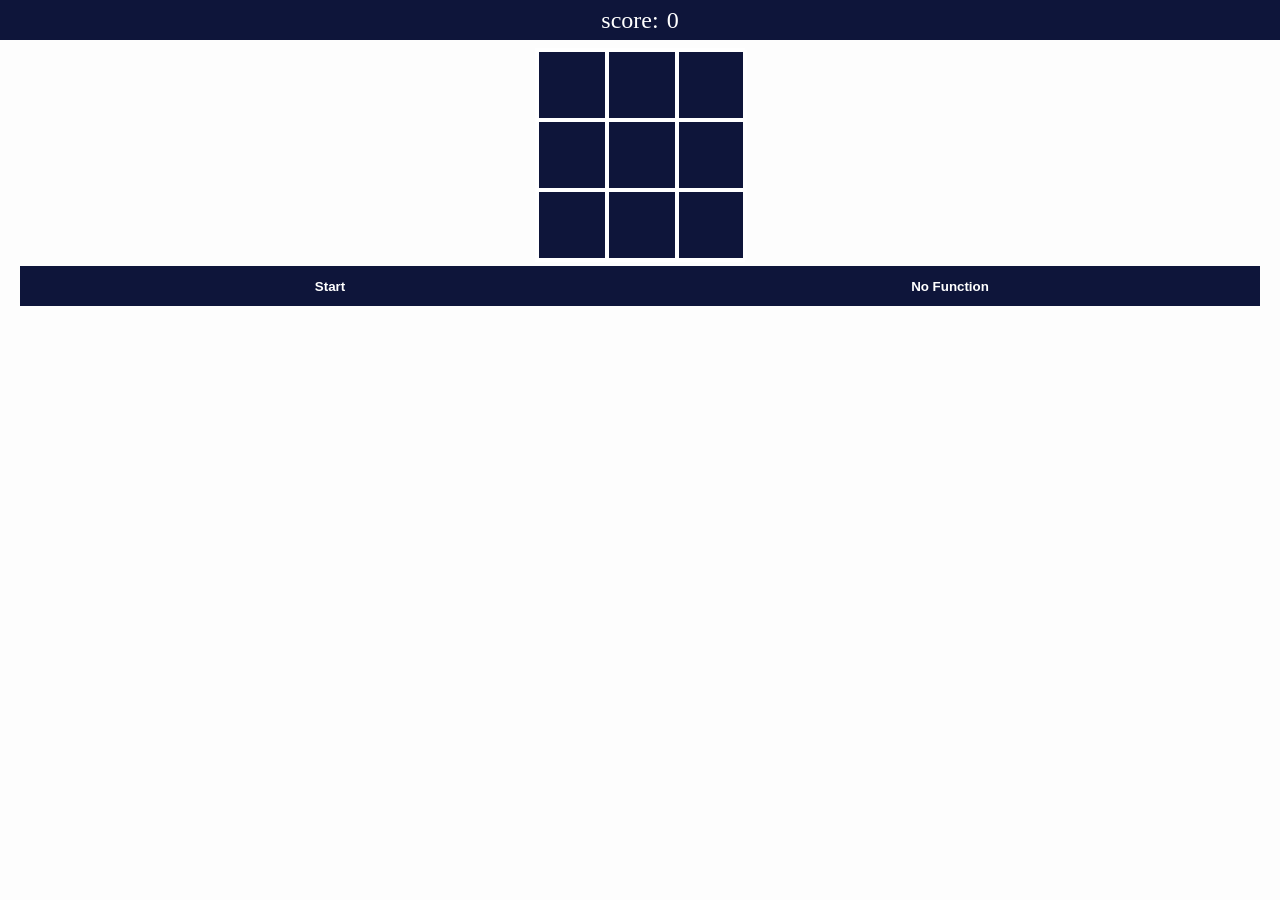
<file: games/IQ Games/simonSays-v2-33.html>
<!DOCTYPE html>
<html lang="en">

<head>
    <meta charset="UTF-8">
    <meta name="viewport" content="width=device-width, initial-scale=1.0">
    <title>Simon Says V2</title>
    <style>
        * {
            box-sizing: border-box;
        }

        body {
            margin: 0;
            padding: 0;
            height: 100vh;
            overflow: hidden;
            background-color: #fdfdfd;
        }
        .score-box {
            width: 100%;
            height: 40px;
            margin-bottom: 8px;
            background-color: #0e153a;
            display: flex;
            justify-content: center;
            align-items: center;
        }
        .score-box span {
            color: #FFF;
            font-size: 24px;
        }
        .score-box .scoreText {
            margin-right: 8px;
        }
        .table-container {
            margin-top: 4px;
            background-color: #fdfdfd;
            padding: 0px 20px;
            display: flex;
            flex-direction: column;
            justify-content: center;
            align-items: center;
            background-color: #fdfdfd;
        }

        .table-container .table {
            background-color: #0e153a;
            width: calc(3 * 70px);
            display: grid;
            grid-template-columns: repeat(3, 70px);
            grid-auto-rows: 70px 70px 70px;
        }

        .table-container .table,
        .table-container .table div {
            border: #fff solid 2px;
            border-collapse: collapse;
        }

        .table-container .table div {
            cursor: pointer;
            transition: all 300ms;
        }

        .table-container .table div p {
            display: none;
        }
        /* start button */
        .game-function-buttons {
            display: flex;
            width: 100%;
            margin-top: 4px;
        }
        .game-function-buttons button {
            display: inline-block;
            flex: 1;
            background-color: #0e153a;
            color: #fff;
            height: 40px;
            font-weight: bold;
            border: none;
            cursor: pointer;
        }
        
        @media (max-width: 900px) {
            .table-container {
                height: 85vh;
            }
            .game-function-buttons {
                width: 100%;
            }
        }
        @media (orientation: portrait) and (max-width: 600px) {
            .table-container .table {
                width: 100%;
                grid-template-columns: repeat(3, 1fr);
                grid-auto-rows: 33vw 33vw 33vw;
            }
        }
    </style>
</head>

<body>
    <div class="score-box"><span class="scoreText">score: </span><span class="scoreNumber">0</span> </div>
    <div class="table-container">
        
        <div class="table" id="table">
            <div>
                <p></p>
            </div>
            <div>
                <p></p>
            </div>
            <div>
                <p></p>
            </div>
            <div>
                <p></p>
            </div>
            <div>
                <p></p>
            </div>
            <div>
                <p></p>
            </div>
            <div>
                <p></p>
            </div>
            <div>
                <p></p>
            </div>
            <div>
                <p></p>
            </div>
        </div>
        <div class="game-function-buttons">
            <button type="button" id="game-starter" onclick="startGame()">Start</button>
            <button type="button" id="game-checker" onclick="checkGame()">No Function</button>
        </div>
    </div>
    
    
    <div class="index-number"></div>
    <script>
        localStorage.setItem('userStr', "");
        localStorage.setItem('inputCounter', 0);
        localStorage.setItem('gameMode', "off");
        document.querySelector("#game-checker").disabled = true;

        // main Functions that we use later      
        function random(range, repeat) {
            let str = "";
            let randomNumber = "";
            for (let i = 0; i < repeat; i++) {
                randomNumber = Math.floor(Math.random() * range);
                str = str + randomNumber;
            }
            localStorage.setItem('str', str + "0");
        }

        // this code is using loop and it's the best option so far; forEach;function;function; method;
            document.querySelectorAll(".table div").forEach(function (item) {
                item.addEventListener("click", function (event) {
                    let index = event.target;
                    let indexNumber = Array.from(index.parentNode.children).indexOf(index);
                    let userStr = localStorage.getItem('userStr');
                    let inputLimit = 2;
                    let inputCounter = Number(localStorage.getItem('inputCounter'));
                    let gameMode = localStorage.getItem('gameMode');
                    if (gameMode === "on") {
                        localStorage.setItem('userStr', userStr + indexNumber);
                        document.querySelector(".index-number").innerHTML = localStorage.getItem('userStr');;
                        document.querySelectorAll(".table div")[indexNumber].style.backgroundColor = "#a1eafb";
                        setTimeout(function () {
                            document.querySelectorAll(".table div")[indexNumber].style.backgroundColor = "#0e153a";
                        }, 400)

                        if (inputCounter === inputLimit) {
                            checkGame();
                        }
                        else {
                            localStorage.setItem('inputCounter', inputCounter + 1);
                        }
                    }

                })
            })


        // this is a function to start the game
        function startGame() {
            localStorage.setItem('inputCounter', 0)
            localStorage.setItem('userStr', "");
            localStorage.setItem('gameMode', "on");
            document.querySelector("#game-starter").disabled = true;
            random(9, 3);
            let i = 0;
            let c = 1;
            let repeat = 3 - 1;
            let index = 0;
            let element = document.querySelectorAll(".table div");
            let str = localStorage.getItem('str');
            let timer = setInterval(() => {
                element[index].style.backgroundColor = "#0e153a";
                index = str.slice(i, c); 
                setTimeout(() => {
                  element[index].style.backgroundColor = "#a1eafb";  
                }, 500); 
                
                if (i > repeat) {
                    setTimeout(() => {
                        element[index].style.backgroundColor = "#0e153a";
                    }, 500);
                    clearInterval(timer);
                    document.querySelector("#game-starter").disabled = false;
                }
                i++;
                c++;
            }, 850);
            
        }


        // this function is going to check if user input and pc input are the same
        function checkGame() {
            let pcInput = localStorage.getItem('str').slice(0,3);
            
            let userInput = localStorage.getItem('userStr')
            let scoreNumber = document.querySelector(".scoreNumber");
            let currentScore = Number(scoreNumber.textContent);
            if (pcInput === userInput) {
                currentScore++;
                scoreNumber.textContent = currentScore;
            }
            else {
                if (currentScore > 0) {
                    currentScore--;
                    scoreNumber.textContent = currentScore;
                }
            }
            localStorage.setItem('inputCounter', 0);
            localStorage.setItem('gameMode', "off");
            startGame();
        }
          
        
        
    </script>
</body>

</html>
</file>
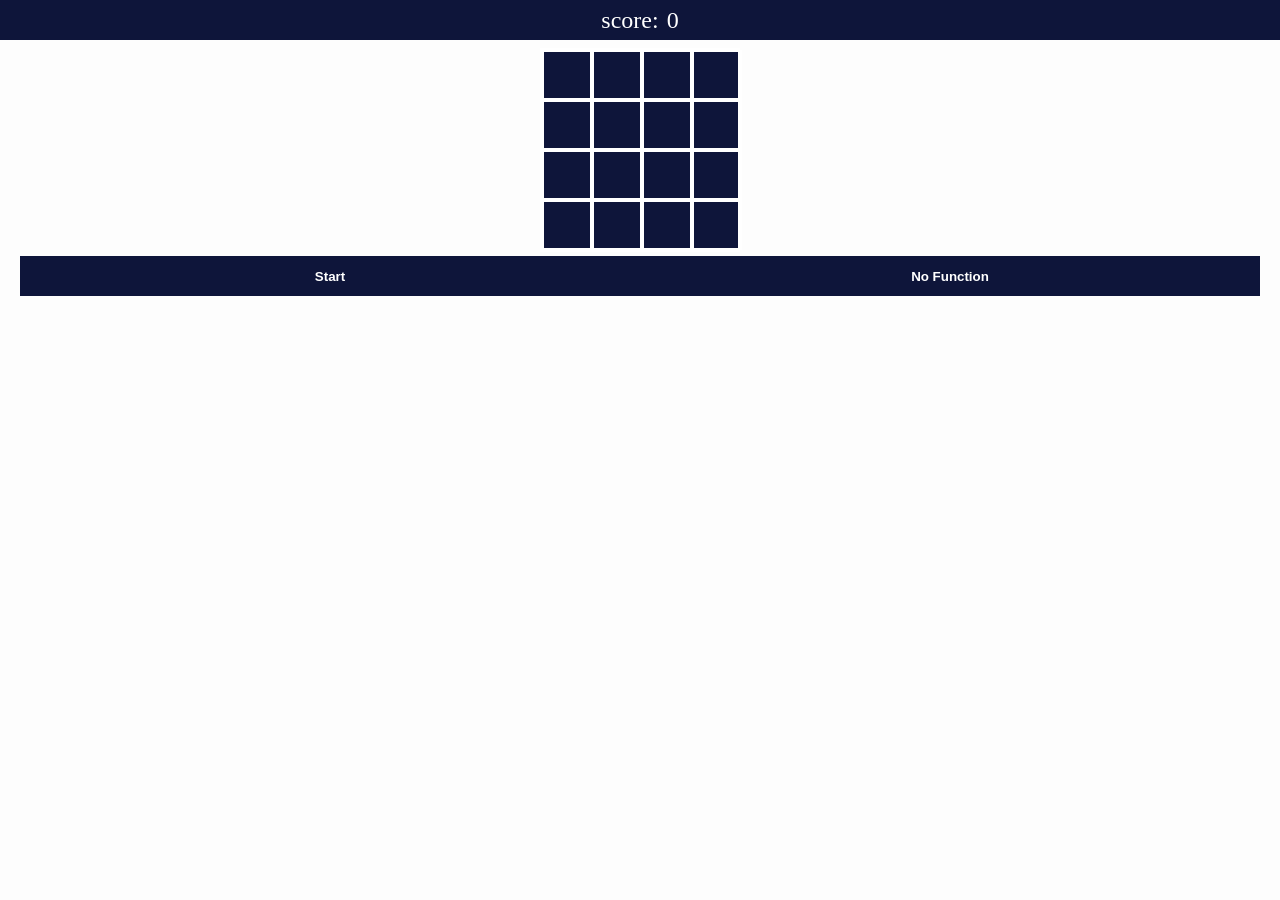
<file: games/IQ Games/simonSays-v2-44.html>
<!DOCTYPE html>
<html lang="en">

<head>
    <meta charset="UTF-8">
    <meta name="viewport" content="width=device-width, initial-scale=1.0">
    <title>Simon Says V2</title>
    <style>
        * {
            box-sizing: border-box;
        }

        body {
            margin: 0;
            padding: 0;
            height: 100vh;
            overflow: hidden;
            background-color: #fdfdfd;
        }
        .score-box {
            width: 100%;
            height: 40px;
            margin-bottom: 8px;
            background-color: #0e153a;
            display: flex;
            justify-content: center;
            align-items: center;
        }
        .score-box span {
            color: #FFF;
            font-size: 24px;
        }
        .score-box .scoreText {
            margin-right: 8px;
        }
        .table-container {
            margin-top: 4px;
            background-color: #fdfdfd;
            padding: 0px 20px;
            display: flex;
            flex-direction: column;
            justify-content: center;
            align-items: center;
            background-color: #fdfdfd;
        }

        .table-container .table {
            background-color: #0e153a;
            width: calc(4 * 50px);
            display: grid;
            grid-template-columns: repeat(4, 50px);
            grid-auto-rows: 50px 50px 50px;
        }

        .table-container .table,
        .table-container .table div {
            border: #fff solid 2px;
            border-collapse: collapse;
        }

        .table-container .table div {
            cursor: pointer;
            transition: all 300ms;
        }

        .table-container .table div p {
            display: none;
        }
        /* start button */
        .game-function-buttons {
            display: flex;
            width: 100%;
            margin-top: 4px;
        }
        .game-function-buttons button {
            display: inline-block;
            flex: 1;
            background-color: #0e153a;
            color: #fff;
            height: 40px;
            font-weight: bold;
            border: none;
            cursor: pointer;
        }
        
        @media (max-width: 900px) {
            .table-container {
                height: 85vh;
            }
            .game-function-buttons {
                width: 100%;
            }
        }
        @media (orientation: portrait) and (max-width: 600px) {
            .table-container .table {
                width: 100%;
                grid-template-columns: repeat(4, 1fr);
                grid-auto-rows: 25vw;
            }
        }
    </style>
</head>

<body>
    <div class="score-box"><span class="scoreText">score: </span><span class="scoreNumber">0</span> </div>
    <div class="table-container">
        
        <div class="table" id="table">
            <div>
                <p></p>
            </div>
            <div>
                <p></p>
            </div>
            <div>
                <p></p>
            </div>
            <div>
                <p></p>
            </div>
            <div>
                <p></p>
            </div>
            <div>
                <p></p>
            </div>
            <div>
                <p></p>
            </div>
            <div>
                <p></p>
            </div>
            <div>
                <p></p>
            </div>
            <div>
                <p></p>
            </div>
            <div>
                <p></p>
            </div>
            <div>
                <p></p>
            </div>
            <div>
                <p></p>
            </div>
            <div>
                <p></p>
            </div>
            <div>
                <p></p>
            </div>
            <div>
                <p></p>
            </div>
        </div>
        <div class="game-function-buttons">
            <button type="button" id="game-starter" onclick="startGame()">Start</button>
            <button type="button" id="game-checker" onclick="checkGame()">No Function</button>
        </div>
    </div>
    
    
    <div class="index-number" style="display: none;"></div>
    <script>
        localStorage.setItem('userStr', "");
        localStorage.setItem('inputCounter', 0);
        localStorage.setItem('gameMode', "off");
        document.querySelector("#game-checker").disabled = true;

        // main Functions that we use later      
        function random(range, repeat) {
            let str = "";
            let randomNumber = "";
            for (let i = 0; i < repeat; i++) {
                randomNumber = Math.floor(Math.random() * range);
                if (randomNumber < 10) {
                    str = str + "0" + randomNumber;
                }
                else {
                    str = str + randomNumber;
                }
                
            }
            localStorage.setItem('str', str + "00");
            
        }

        // this code is using loop and it's the best option so far; forEach;function;function; method;
            document.querySelectorAll(".table div").forEach(function (item) {
                item.addEventListener("click", function (event) {
                    let index = event.target;
                    let indexNumber = Number(Array.from(index.parentNode.children).indexOf(index));
                    if (indexNumber < 10) {
                        indexNumber = "0" + indexNumber;
                        console.log(indexNumber);
                    }
                    let userStr = localStorage.getItem('userStr');
                    // limit Number is Actual Limits minus 1 because counting starts at 0 
                    let inputLimit = 4;
                    let inputCounter = Number(localStorage.getItem('inputCounter'));
                    let gameMode = localStorage.getItem('gameMode');
                    if (gameMode === "on") {
                        localStorage.setItem('userStr', userStr + indexNumber);
                        document.querySelector(".index-number").innerHTML = localStorage.getItem('userStr');
                        document.querySelectorAll(".table div")[Number(indexNumber)].style.backgroundColor = "#a1eafb";
                        setTimeout(function () {
                            document.querySelectorAll(".table div")[Number(indexNumber)].style.backgroundColor = "#0e153a";
                        }, 250)

                        if (inputCounter === inputLimit) {
                            checkGame();
                        }
                        else {
                            localStorage.setItem('inputCounter', inputCounter + 1);
                        }
                    }

                })
            })


        // this is a function to start the game
        function startGame() {
            localStorage.setItem('inputCounter', 0)
            localStorage.setItem('userStr', "");
            localStorage.setItem('gameMode', "on");
            document.querySelector("#game-starter").disabled = true;
            random(16, 5);
            let i = 0;
            let c = 2;
            let counter = 0;
            let repeat = 5 - 1;
            let index = 0;
            let element = document.querySelectorAll(".table div");
            let str = localStorage.getItem('str');
            let timer = setInterval(() => {
                element[index].style.backgroundColor = "#0e153a";
                index = Number(str.slice(i, c)); 
                
                setTimeout(() => {
                  element[index].style.backgroundColor = "#a1eafb";  
                }, 500); 
                
                if (counter > repeat) {
                    setTimeout(() => {
                        element[index].style.backgroundColor = "#0e153a";
                    }, 500);
                    clearInterval(timer);
                    document.querySelector("#game-starter").disabled = false;
                }
                i = i + 2;
                c = c + 2;
                counter++;
            }, 850);
            
        }


        // this function is going to check if user input and pc input are the same
        function checkGame() {
            let pcInput = localStorage.getItem('str').slice(0,10);
            
            let userInput = localStorage.getItem('userStr');
            let scoreNumber = document.querySelector(".scoreNumber");
            let currentScore = Number(scoreNumber.textContent);
            if (pcInput === userInput) {
                currentScore++;
                scoreNumber.textContent = currentScore;
                console.log(pcInput);
            }
            else {
                if (currentScore > 0) {
                    currentScore--;
                    scoreNumber.textContent = currentScore;
                    
                }
            }
            localStorage.setItem('inputCounter', 0);
            localStorage.setItem('gameMode', "off");
            startGame();
        }
          
        
        
    </script>
</body>

</html>
</file>
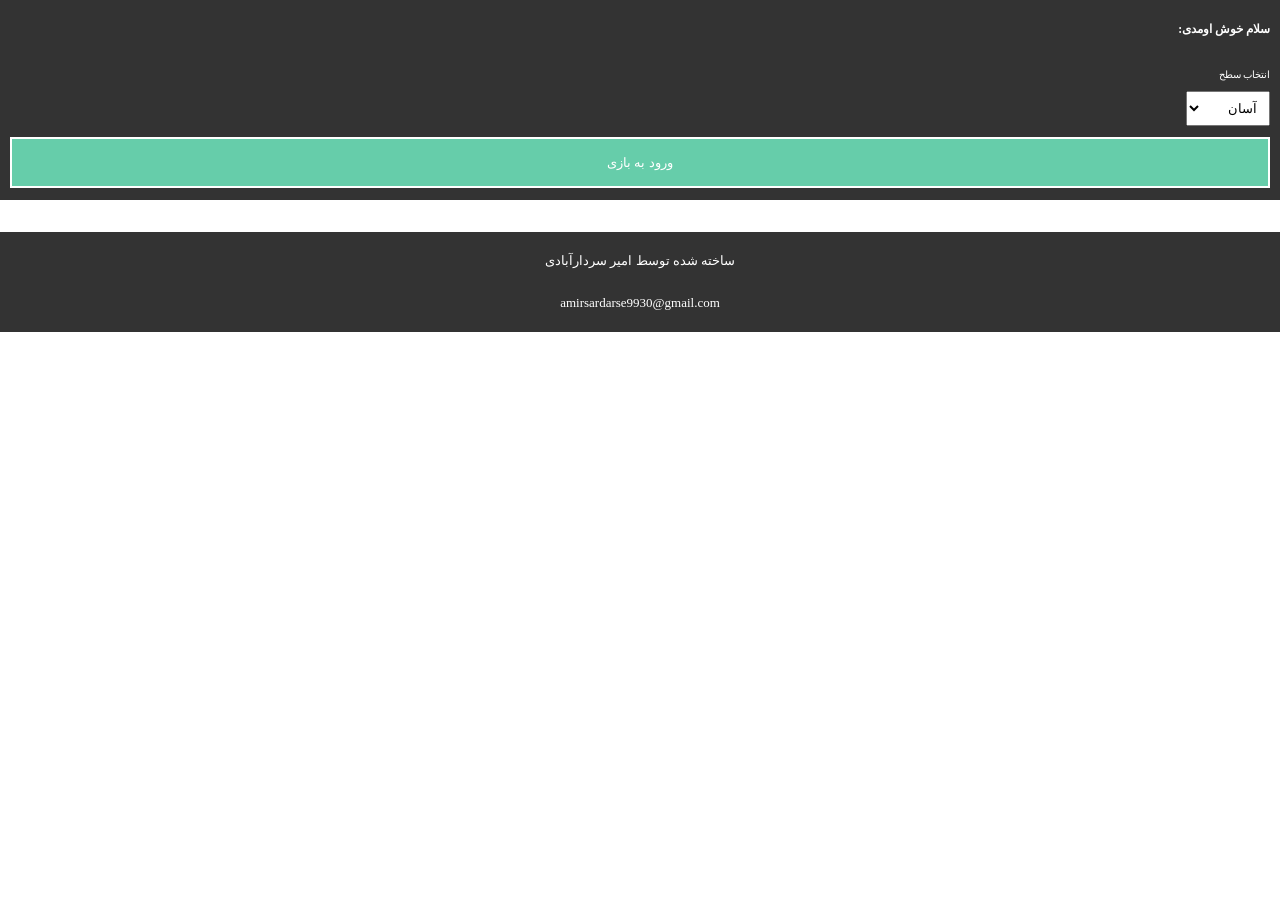
<file: games/IQ Games/simonsays.html>
<!DOCTYPE html>
<html lang="fa">
<head>
    <meta charset="UTF-8">
    <title>Simon Says</title>
    <meta name="viewport" content="width=device-width, initial-scale=1.0">
    <style>
        * {
            box-sizing: border-box;
        }
        body {
            margin: 0;
            padding: 0;
        }

        main {
            width: 100%;
            min-height: 10vh;
            padding: 0;
        }
        section {
            width: 100%;
            margin-bottom: 2rem;
            background-color: indianred;
        }
        #section-1 {
            background-color: #333333;
            color: white;
            font-size: x-small;
            padding: 10px;
        }
        #section-3 {
            background-color: aquamarine;
            color: #333333;
            direction: rtl;
            padding: 10px;
            font-size: x-small;
            text-align: center;
        }
        #article1 {
            display: grid;
            grid-template-columns: repeat(6, auto);
            grid-auto-rows: auto;
            background-color: #2d3e50;
            margin-bottom: 2px;
        }
        button {
            background: #333333;
            padding: 16.66%;
            color: #333333;
            border: white 2px solid;
        }
        .press {
            width: 100%;
            padding: 1rem 0 1rem 0;
            margin-bottom: 2px;
            background-color: mediumaquamarine;
            color: white;
        }
        #level {
            color: white;
            background-color: #2d3e50;
            margin-top: 0;
            margin-left: 0;
            width: fit-content;
        }
        footer {
            background-color: #333333;
            color: white;
            display: flex;
            flex-direction: column;
            font-size: small;
            justify-content: center;
            align-items: center;
            padding: 0.5rem;
        }
        select {
            padding: 0.5rem;
        }
    </style>
</head>
<body>
<main>
    <section id="section-1" style="display:inherit;direction: rtl">
        <h3>سلام خوش اومدی:</h3><br><br>
        <label for="choice">انتخاب سطح</label><br><br>
        <select id="choice">
            <option value="1">آسان</option>
            <option value="2">متوسط</option>
            <option value="3">سخت</option>
            <option value="4">حرفه ای</option>
        </select><br><br>
        <!--<label for="password">پسورد رو وارد کن</label>
        <input type="text" id="password"><br><br>-->
        <button type="button" class="press" onclick="passwordcheck()"> ورود به بازی</button>

    </section>
    <section id="main-page" style="display:none;background-color: white;">

        <article id="article1">
            <button type="button" onclick="function1(this.id)" id="1">3</button>
            <button type="button" onclick="function1(this.id)" id="2">3</button>
            <button type="button" onclick="function1(this.id)" id="3">3</button>
            <button type="button" onclick="function1(this.id)" id="4">3</button>
            <button type="button" onclick="function1(this.id)" id="5">3</button>
            <button type="button" onclick="function1(this.id)" id="6">3</button>
            <button type="button" onclick="function1(this.id)" id="7">3</button>
            <button type="button" onclick="function1(this.id)" id="8">3</button>
            <button type="button" onclick="function1(this.id)" id="9">3</button>
            <button type="button" onclick="function1(this.id)" id="10">3</button>
            <button type="button" onclick="function1(this.id)" id="11">3</button>
            <button type="button" onclick="function1(this.id)" id="12">3</button>
            <button type="button" onclick="function1(this.id)" id="13">3</button>
            <button type="button" onclick="function1(this.id)" id="14">3</button>
            <button type="button" onclick="function1(this.id)" id="15">3</button>
            <button type="button" onclick="function1(this.id)" id="16">3</button>
            <button type="button" onclick="function1(this.id)" id="17">3</button>
            <button type="button" onclick="function1(this.id)" id="18">3</button>
            <button type="button" onclick="function1(this.id)" id="19">3</button>
            <button type="button" onclick="function1(this.id)" id="20">3</button>
            <button type="button" onclick="function1(this.id)" id="21">3</button>
            <button type="button" onclick="function1(this.id)" id="22">3</button>
            <button type="button" onclick="function1(this.id)" id="23">3</button>
            <button type="button" onclick="function1(this.id)" id="24">3</button>
            <button type="button" onclick="function1(this.id)" id="25">3</button>
            <button type="button" onclick="function1(this.id)" id="26">3</button>
            <button type="button" onclick="function1(this.id)" id="27">3</button>
            <button type="button" onclick="function1(this.id)" id="28">3</button>
            <button type="button" onclick="function1(this.id)" id="29">3</button>
            <button type="button" onclick="function1(this.id)" id="30">3</button>
            <button type="button" onclick="function1(this.id)" id="31">3</button>
            <button type="button" onclick="function1(this.id)" id="32">3</button>
            <button type="button" onclick="function1(this.id)" id="33">3</button>
            <button type="button" onclick="function1(this.id)" id="34">3</button>
            <button type="button" onclick="function1(this.id)" id="35">3</button>
            <button type="button" onclick="function1(this.id)" id="36">3</button>
        </article>
        <button class="press" id="start" onclick="startgame(); setTimeout(clearthegame, 1500);">شروع بازی</button>
        <button class="press" id="reset" onclick="check()">ثبت پاسخ</button>
        <p style="display: none" id="solution"></p>
        <p style="display: none" id="memory"></p>
        <p id="difficulty" style="display: none">3</p>
        <p id="mistake" style="display: none"></p>
        <button class="press" style="background-color: #333333;"><output style="margin-right: 5px;color: white" id="level">1</output><output>  تعداد مربع که روشن میشود</output></button>
        <button class="press" style="background-color: #2e79bd"><output style="margin-right: 5px;color: white" id="score">0</output><output>  امتیاز </output></button></button>
        <button class="press" style="background-color: #607D8B" id="exit" onclick="exitfile()">خروج از این سطح</button>
    </section>

</main>
<footer>
    <p>ساخته شده توسط امیر سردارآبادی</p>
    <p>amirsardarse9930@gmail.com</p>
</footer>
<script>
    document.getElementById("choice").addEventListener("change", function () {
        var x = document.getElementById("choice").value;
        document.getElementById("score").innerHTML="0";
        if (x == 1)
        {
            document.getElementById("difficulty").innerHTML= "3";
            document.getElementById("level").innerHTML= "1";
        }
        if (x == 2)
        {
            document.getElementById("difficulty").innerHTML= "6";
            document.getElementById("level").innerHTML= "4";
        }
        if (x == 3)
        {
            document.getElementById("difficulty").innerHTML= "8";
            document.getElementById("level").innerHTML= "6";
        }
        if (x == 4)
        {
            document.getElementById("difficulty").innerHTML= "10";
            document.getElementById("level").innerHTML= "8";
        }

    })
    function passwordcheck() {
            document.getElementById("section-1").style.display= "none";
            document.getElementById("main-page").style.display= "unset";
    }
    function function1(x) {
        var bgc = document.getElementById(x).innerHTML;
        if (bgc == 3)
        {   document.getElementById(x).innerHTML="7";
            document.getElementById(x).style.background="yellow";
            document.getElementById(x).style.color="yellow";
        }
        else
        {   document.getElementById(x).innerHTML="3";
            document.getElementById(x).style.background="#333333";
            document.getElementById(x).style.color="#333333";
        }

    }

    function startgame() {
        var clear = 1;
        while (clear < 37)
        {
            document.getElementById(clear).style.background= "#333333";
            document.getElementById(clear).innerHTML= "3";
            document.getElementById(clear).style.color= "#333333";
            clear= clear + 1;
        }
        document.getElementById("memory").innerHTML="";
        var level = document.getElementById("level").innerHTML;
        var counter = 0;
        while (counter < level)
        {
            var number= Math.floor(Math.random() * 36) + 1;
            var valid = document.getElementById(number).innerHTML;
            if (valid == "3")
            {
                document.getElementById(number).style.background= "yellow";
                document.getElementById(number).style.color= "yellow";
                document.getElementById(number).innerHTML="7";
                var y = document.getElementById("memory").innerHTML;
                document.getElementById("memory").innerHTML= y + number;
                counter= counter + 1;
            }

        }

    }

    function clearthegame() {
        document.getElementById("memory").innerHTML="";
        var counter = 1;
        while (counter < 37)
        {
            var valid = document.getElementById(counter).innerHTML;
            if (valid == "7")
            {   var y = document.getElementById("memory").innerHTML;
                document.getElementById("memory").innerHTML= y + counter;
            }
            counter= counter + 1;

        }
        var clear = 1;
        while (clear < 37)
        {
            document.getElementById(clear).style.background= "#333333";
            document.getElementById(clear).innerHTML= "3";
            document.getElementById(clear).style.color= "#333333";
            clear= clear + 1;
        }
        document.getElementById("solution").innerHTML="";
    }

    function check() {
        document.getElementById("solution").innerHTML="";
        var counter = 1;
        while (counter < 37)
        {
            var valid = document.getElementById(counter).innerHTML;
            if (valid == "7")
            {   var y = document.getElementById("solution").innerHTML;
                document.getElementById("solution").innerHTML= y + counter;
            }
            counter= counter + 1;
        }

        var x1 = document.getElementById("memory").innerHTML;
        var x2 = document.getElementById("solution").innerHTML;
        if (x2 != "")
        {
            if (x1 == x2)
            {
                var valid = document.getElementById("level").innerHTML;
                var counter2=1;
                while (counter2 != valid)
                {
                    counter2 = counter2 + 1;
                }
                counter2= counter2 + 1;
                document.getElementById("level").innerHTML= counter2;
                var counter3= document.getElementById("difficulty").innerHTML;
                var u = 0;
                while (u < counter3)
                {
                    u= u + 1;
                }

                counter3 = u;
                if (counter2 > counter3)
                {   var x = Math.floor(Math.random() * 5) + counter3 + 1;
                    document.getElementById("level").innerHTML= x;
                }
                var clear = 1;
                while (clear < 37)
                {
                    document.getElementById(clear).style.background= "#333333";
                    document.getElementById(clear).innerHTML= "3";
                    document.getElementById(clear).style.color= "#333333";
                    clear= clear + 1;
                }
                document.getElementById("memory").innerHTML="";

                var score = document.getElementById("score").innerHTML;
                var sc= 0;
                while (sc != score)
                {
                    sc = sc + 1;
                }
                sc = sc + 1;
                document.getElementById("score").innerHTML= sc;
            }
            else {
                var clear = 1;
                while (clear < 37)
                {
                    document.getElementById(clear).style.background= "#333333";
                    document.getElementById(clear).innerHTML= "3";
                    document.getElementById(clear).style.color= "#333333";
                    clear= clear + 1;
                }
                alert("اشتباه بود");

                var score = document.getElementById("score").innerHTML;
                var counter=0
                while (counter < score)
                {
                    counter= counter + 1;
                }
                score = score - 1;
                document.getElementById("score").innerHTML= score;

                document.getElementById("mistake").innerHTML= document.getElementById("mistake").innerHTML + 1;
                var mistake = document.getElementById("mistake").innerHTML;
                if ( mistake == "111")
                {
                    var score2 = document.getElementById("score").innerHTML;
                    document.getElementById("score").innerHTML="0";
                    alert("سه تا جونت تموم شد و امتیازت میشه "+ score2);

                }
            }


        }
    }

    function exitfile() {
            var name= document.getElementById("difficulty").innerHTML;
            var total= document.getElementById("score").innerHTML;
            document.getElementById("main-page").style.display="none";
            document.getElementById("section-1").style.display="inherit";
            if (name == 3)
            {   var y = "امتیاز شما در سطح آسان" + total + "بود";
                alert(y);
            }
            if (name == 6)
             {   var y = "امتیاز شما در سطح متوسط" + total + "بود";
            alert(y);
            }
            if (name == 8)
            {   var y = "امتیاز شما در سطح سخت" + total + "بود";
            alert(y);
            }
            if (name == 10)
            {   var y = "امتیاز شما در سطح حرفه ای" + total + "بود";
            alert(y);
            }
    }

</script>
</body>
</html>
</file>
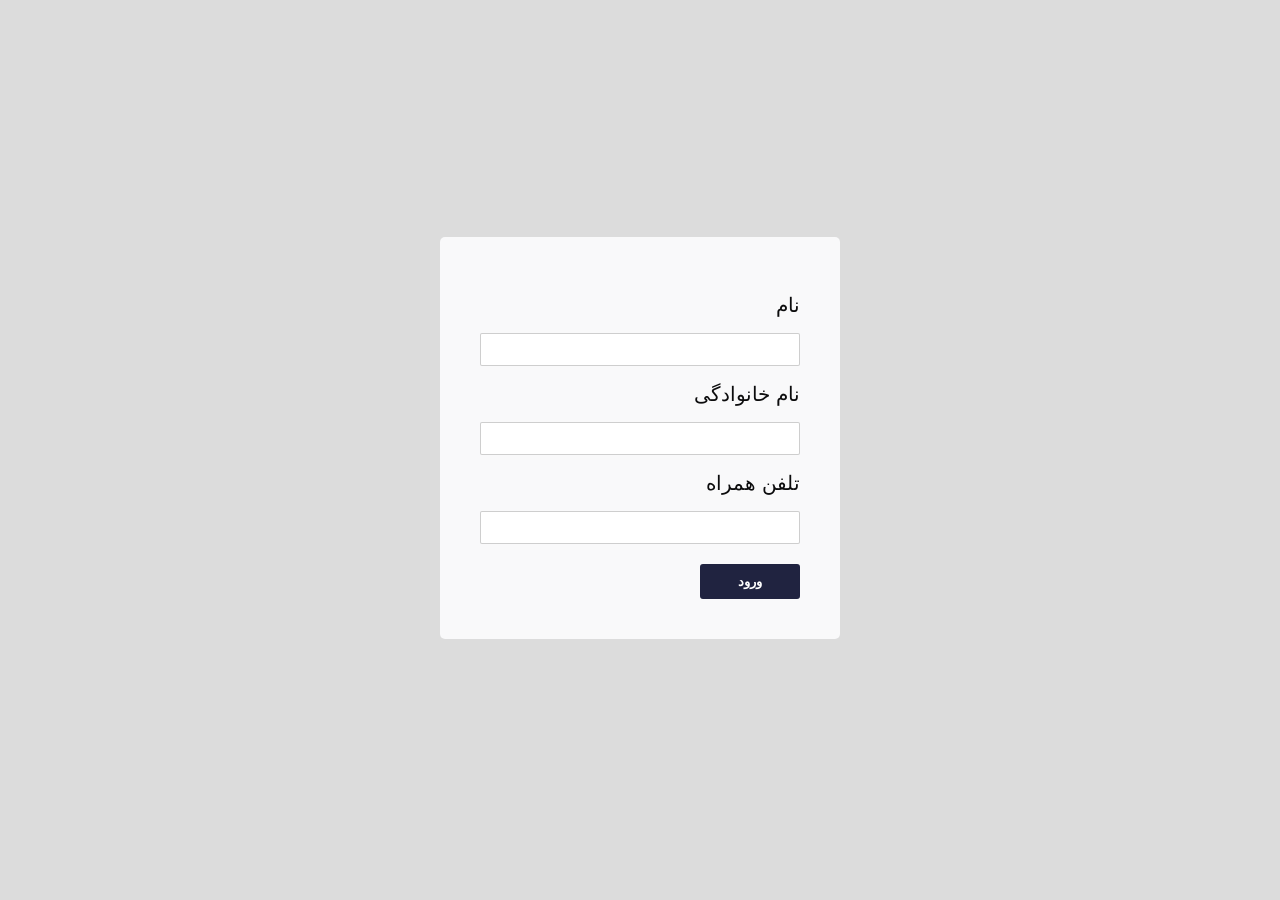
<file: php pages/election/vote.html>
<!DOCTYPE html>
<html lang="fa">

<head>
    <meta name="viewport" content="width=device-width, initial-scale=1.0">
    <title>رای آنلاین</title>
    <meta charset="utf-8">
    <style>
        * {
            box-sizing: border-box;
            margin: 0;
            padding: 0;
            font-family: Arial, Helvetica, sans-serif
        }
        .title-40 {
            font-size: 18px;
            font-weight: 300;
            text-transform: capitalize;
            line-height: 50px;
            color: #0c0c0d;
        }
        .title-20 {
            font-size: 17px;
            font-weight: 600;
            text-transform: capitalize;
            line-height: 30px;
        }
        .title-30 {
            font-size: 36px;
            font-weight: 500;
            text-transform: capitalize;
            line-height: 30px;
            letter-spacing: -3px;
            font-family: arial;
            color: #0c0c0d;
        }
        body {
            background-color: #dcdcdc;
            padding: 20px;
            min-height: 100vh;
            margin: 0;
            display: flex;
            justify-content: center;
            align-items: center;
            flex-direction: column;
        }
        .instruction {
            direction: rtl;
            display: inline-block;
            margin-bottom: 25px;
            padding: 40px;
            width: 400px;
            background-color: #f9f9fa;
            border-radius: 5px;
        }
        .instruction label {
            display: block;
            margin: 16px 0;
            font-size: 20px;
            color: #0c0c0d;
            position: relative;
        }
        .error {
            position: absolute;
            top: 0;
            left: 0;
            color: #d70022;
            font-size: 15px;
            direction: rtl;
            display: block;
            transform: translateY(25%);
        }
        .instruction input {
            border-radius: 2px;
            border: 1px solid rgba(12, 12, 13, 0.2);
            padding: 4px;
            width: 100%;
            font-size: 20px;
            color: #737373;
        }
        .instruction input:focus {
            border: #00feff solid 2px;
        }
        #signinBtn {
            display: block;
            margin-top: 20px;
            background-color: #202340;
            padding: 8px;
            width: 100px;
            color: #fff;
            border: #202340 solid 2px;
            border-radius: 3px;
        }
        #signinBtn:hover {
            background-color: #f9f9fa;
            color: #202340;
            border: #c0c0cd solid 2px;
            cursor: pointer;

        }

        form {
            display: flex;
            justify-content: center;
            align-items: center;
            flex-direction: column;
        }
        .section-1 {
            max-width: 100vw;
            background-color: #f6f6f6;
            padding: 32px;
            display: grid;
            grid-template-columns: repeat(auto-fit, minmax(290px, 291px));
            gap: 16px;
            display: none;

        }
        article {
            background-color: #fff;
            height: 200px;
            text-align: center;
            padding: 16px;
        }
        button {
            font-weight: 600;
            transition: all 200ms;
        }
        article button {
            display: inline-block;
            cursor: pointer;
            margin-top: 36px;
            padding: 8px;
            width: 160px;
            color: white;
            border: solid #202340 2px;
            border-radius: 5px;
            background-color: #202340;

        }
        article .btnAct:hover {
            background-color: #fff;
            color: #202340;
        }
        .section-2 {
            width: 100%;
            display: flex;
            justify-content: center;
            margin-top: 16px;
            display: none;
        }
        .section-2 input {
            background-color: #afafba;
            color: #fff;
            padding: 16px;
            border: solid #afafba 2px;
            width: 200px;
            border-radius: 2px;
            display: inline-block;
        }
        .section-2 .subBtnAct {
            background-color: #202340;
            border: solid #fff 2px;
        }
        .section-2 .subBtnAct:hover {
            background-color: #ededf0;
            color: #202340;
            cursor: pointer;
        }
        @media only screen and (max-width: 800px) {
            .section-1 {
                padding: 32px;
                grid-template-columns: repeat(auto-fit, minmax(200px, 300px));
            }
            .section-1 article {
                padding: 8px;
            }
        }
        @media only screen and (max-width: 500px) {
            body {
                padding: 16px;
            }
            .instruction {
                padding: 20px;
                width: 94%;
            }
            .instruction label {
                font-size: 15px;
            }
            #fNameError {
                font-size: 13px;
            }
            #lNameError {
                font-size: 11px;
            }
            #phoneNumberError {
                font-size: 13px;
            }
            .section-1 {
                max-width: 95%;
                padding: 16px;
                grid-template-columns: repeat(auto-fit, minmax(200px, 300px));
            }
        }
        @media only screen and (max-width: 241px) {
            .section-1 {
                grid-template-columns: repeat(auto-fit, 160px);
            }
            .title-40 {
                font-size: 20px;
            }
            article button {
                width: 120px;
                margin: 20px 5px;
            }
        }
    </style>
</head>

<body>
    <section class="instruction">
        <label for="fName">نام <div class="error" id="fNameError" style="display: none;">تعداد حروف میبایست حداقل 3 حرف باشد !</div></label>
        <input type="text" id="fName" minlength="3">
        <label for="lName">نام خانوادگی <div class="error" id="lNameError" style="display: none;">تعداد حروف میبایست حداقل 3 حرف باشد !</div></label>
        <input type="text" id="lName" minlength="3">
        <label for="phoneNumber">تلفن همراه <div class="error" id="phoneNumberError" style="display: none;">تعداد ارقام میبایست 11 رقم باشد !</div></label>
        <input type="text" id="phoneNumber" maxlength="11">
        <button type="button" id="signinBtn">ورود</button>
    </section>

    <section class="section-1">
        <article>
            <h2 class="title-40">یونا عباسی</h2>
            <button title="یونا عباسی" onclick="vote(this.title, this.id)" id="number1" class="btnAct" type="button">ثبت رای</button>
        </article>
        <article>
            <h2 class="title-40">امیر علی سردارآبادی ششم</h2>
            <button title="امیر علی سردارآبادی ششم" onclick="vote(this.title, this.id)" id="number2" class="btnAct" type="button" >ثبت رای</button>
        </article>
        <article>
            <h2 class="title-40">فاطمه زهرا ملایجردی ششم</h2>
            <button title="فاطمه زهرا ملایجردی ششم" onclick="vote(this.title, this.id)" id="number3" class="btnAct" type="button">ثبت رای</button>
        </article>
        <article>
            <h2 class="title-40">فاطمه نقابی</h2>
            <button title="فاطمه نقابی" onclick="vote(this.title, this.id)" id="number4" class="btnAct" type="button">ثبت رای</button>
        </article>
        <article>
            <h2 class="title-40">علی تشکری صالح</h2>
            <button title="علی تشکری صالح" onclick="vote(this.title, this.id)" id="number5" class="btnAct" type="button">ثبت رای</button>
        </article>
         <article>
            <h2 class="title-40">امیررضا سردارآبادی ششم</h2>
            <button title="امیررضا سردارآبادی ششم" onclick="vote(this.title, this.id)" id="number6" class="btnAct" type="button"> ثبت رای</button>
         </article>
         <article>
            <h2 class="title-40">محمد حسن یوسف آبادی</h2>
            <button title="محمد حسن یوسف آبادی" onclick="vote(this.title, this.id)" id="number7" class="btnAct" type="button"> ثبت رای</button>
         </article>
         <article>
            <h2 class="title-40">امید سردارآبادی</h2>
            <button title="امید سردارآبادی" onclick="vote(this.title, this.id)" id="number8" class="btnAct" type="button"> ثبت رای</button>
         </article>
         <article>
            <h2 class="title-40">ملیکا کلاته میمری</h2>
            <button title="ملیکا کلاته میمری" onclick="vote(this.title, this.id)" id="number9" class="btnAct" type="button"> ثبت رای</button>
         </article>
         <article>
            <h2 class="title-40">محمد مصطفی میمری</h2>
            <button title="محمد مصطفی میمری" onclick="vote(this.title, this.id)" id="number10" class="btnAct" type="button"> ثبت رای</button>
         </article>
         <article>
            <h2 class="title-40">فاطمه سردارآبادی علی ششم</h2>
            <button title="فاطمه سردارآبادی علی ششم" onclick="vote(this.title, this.id)" id="number11" class="btnAct" type="button"> ثبت رای</button>
         </article>
    </section>
    <!-- form : inpute display none-->
    <form action="voteresult.php" method="post">
    <p id="counter" style="display:none;" >0</p>
    <input type="text" id="f-name" name="fName" style="display: none;">
    <input type="text" id="l-name" name="lName" style="display: none;">
    <input type="text" id="phone-number" name="phoneNumber" style="display: none;">
    <input type="text" id="number1id" name="votedName1" value="0" style="display:none">
    <input type="text" id="number2id" name="votedName2" value="0" style="display:none">
    <input type="text" id="number3id" name="votedName3" value="0" style="display:none">
    <input type="text" id="number4id" name="votedName4" value="0" style="display:none">
    <input type="text" id="number5id" name="votedName5" value="0" style="display:none">
    <input type="text" id="number6id" name="votedName6" value="0" style="display:none">
    <input type="text" id="number7id" name="votedName7" value="0" style="display:none">
    <input type="text" id="number8id" name="votedName8" value="0" style="display:none">
    <input type="text" id="number9id" name="votedName9" value="0" style="display:none">
    <input type="text" id="number10id" name="votedName10" value="0" style="display:none">
    <input type="text" id="number11id" name="votedName11" value="0" style="display:none">
    <section class="section-2">
        <input type="submit" id="submitBtn" class="subBtnAct" value="ثبت نهایی رای">
    </section>
    </form>


    <!-- java script codes -->
    <script>
            // check vote and change input value for the voted person
            const btn = document.querySelectorAll("article button");
            const subBtn = document.querySelector(".section-2 input");
            subBtn.disabled = false;
            function vote(title,id) {
                let counter = document.getElementById("counter");
                document.getElementById(id).disabled = true;
                document.getElementById(id).style.backgroundColor = "#cfcfd8";
                document.getElementById(id).style.border= "solid 2px #cfcfd8";
                document.getElementById(id).classList.remove("btnAct");
                document.getElementById(id).style.cursor= "default";
                counter.textContent = Number(counter.textContent) + 1;
                id = id + "id";
                //alert(id);
                document.getElementById(id).value = title;
                if (counter.textContent === "5") {
                    for (let i = 0; i < btn.length; i++) {
                        btn[i].disabled = true;
                        btn[i].style.backgroundColor = "#cfcfd8";
                        btn[i].style.border = " solid 2px #cfcfd8";
                        btn[i].classList.remove("btnAct");
                        btn[i].title = "";
                        btn[i].style.cursor = "default";
                    }
                    subBtn.disabled = false;
                    //subBtn.classList.add("subBtnAct");
                }

            }


        // check if sign in values are valid
        let signinBtn = document.querySelector("#signinBtn");
        signinBtn.addEventListener("click", function checkNames () {
            let fName = document.querySelector("#fName").value;
            let lName = document.querySelector("#lName").value;
            let phoneNumber = document.querySelector("#phoneNumber").value;
            let checkMark = "false";
            if (fName.length > 2 && lName.length >2 && phoneNumber.length === 11) {
                document.querySelector("#f-name").value = fName;
                document.querySelector("#l-name").value = lName;
                document.querySelector("#phone-number").value = phoneNumber;
                document.querySelector(".instruction").style.display = "none";
                document.querySelector(".section-1").style.display = "grid";
                document.querySelector(".section-2").style.display = "flex";
            }
            else {
                alert("لطفا از صحت اطلاعات وارد شده اطلاع حاصل فرمایید")
            }
        })

        // display error if sign in values are not valid
        // validation for first name
        document.getElementById("fName").addEventListener("change", function () {
            let str = document.querySelector("#fName").value;
            if (str.length < 3) {
                document.querySelector("#fNameError").style.display = "block";
            }
        })
        document.getElementById("fName").addEventListener("input", function () {
                let str = document.querySelector("#fName").value;
                if (str.length > 2) {
                    document.querySelector("#fNameError").style.display = "none";
                }
            })
        // validation for last name
        document.getElementById("lName").addEventListener("change", function () {
            let str = document.querySelector("#lName").value;
            if (str.length < 3) {
                document.querySelector("#lNameError").style.display = "block";
            }
        })
        document.getElementById("lName").addEventListener("input", function () {
                let str = document.querySelector("#lName").value;
                if (str.length > 2) {
                    document.querySelector("#lNameError").style.display = "none";
                }
            })

        // validation for phone number
        document.getElementById("phoneNumber").addEventListener("change", function () {
            let str = document.querySelector("#phoneNumber").value;
            if (str.length < 11) {
                document.querySelector("#phoneNumberError").style.display = "block";
            }
        })
        document.getElementById("phoneNumber").addEventListener("input", function () {
                let str = document.querySelector("#phoneNumber").value;
                if (str.length === 11) {
                    document.querySelector("#phoneNumberError").style.display = "none";
                }
            })





    </script>
</body>

</html>
</file>
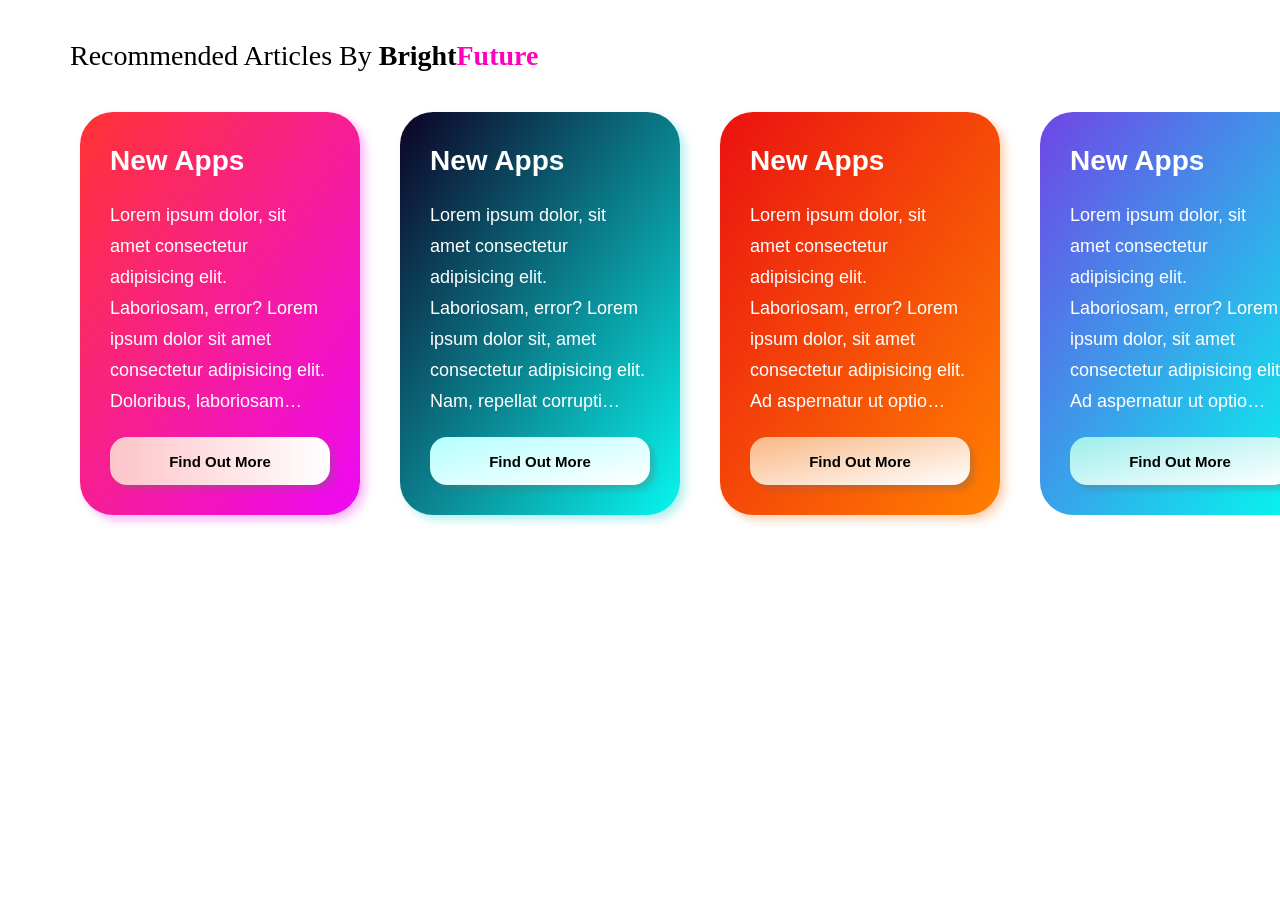
<file: single elements/cards/cardgradient.html>
<html lang="en">
<head>
    <meta charset="UTF-8">
    <meta name="viewport" content="width=device-width, initial-scale=1.0">
    <link rel="stylesheet" href="https://maxcdn.bootstrapcdn.com/font-awesome/4.7.0/css/font-awesome.min.css">
    <title>Gradient Cards</title>
    <style>
        * {
            box-sizing: border-box;
        }
        :root {
            --plh : 31px;
            --ml: 7;
        }
        body {
            padding: 0;
            margin: 0;
            overflow-X: hidden;
        }
        .gradient-cards-title {
            margin: 40px 0 0 70px;
            font-weight: 400;
            font-size: 28px;
        }
        .gradient-cards-title span {
            font-weight: bold;
        }
        .gradient-cards-title span span {
            color: #ff00bc;
        }
        .gradient-cards-container {
            margin-top: 0px;
            padding: 40px 80px;
            overflow: auto;
            display: flex;
            
        }
        .gradient-card {
            margin-right: 40px;
            width: 280px;
            min-width: 280px;
            /* height: 435px; */
            padding: 10px 30px;
            border-radius: 33px;
            font-family: 'Segoe UI', Tahoma, Geneva, Verdana, sans-serif;
            background-image: linear-gradient(to right bottom, #ff3333, #ee08f7 );
        }
        .gradient-card h2 {
            color: white;
            font-size: 28px;
            font-weight: bold;
        }
        .gradient-card p {
            text-align: left;
            /* text-justify: inter-word; */
            color: #fff;
            font-size: 18px;
            line-height: var(--plh);
            width: 100%;
            height: calc(var(--plh) * var(ml));
            /* to show ellipsis */
            display: -webkit-box;
            -webkit-line-clamp: 7;
            -webkit-box-orient: vertical;
            overflow: hidden;
            text-overflow: ellipsis;
        }
        .gradient-card button {
            display: grid;
            width: 100%;
            height: 48px;
            border: none;
            border-radius: 17px;
            margin: 20px 0;
            place-content: center;
            font-weight: bold;
            font-size: 15px;
            box-shadow: 5px 5px 5px 0 rgba(108, 107, 107, .3);
        }
        /* specific css for id contents */
        #card-one {
            background-image: linear-gradient(to right bottom, #ff3333, #ee08f7 );
            box-shadow: 5px 5px 10px 0 rgba(240, 13, 227, 0.3);

        }
        #card-one button {
            background-image: linear-gradient(to right, #fdc4c8, #fff);
        }
        #card-two {
            background-image: linear-gradient(to right bottom, #0d0124, #08f7ef );
            box-shadow: 5px 5px 10px 0 rgba(9, 203, 202, 0.3);
        }
        #card-two button {
            background-image: linear-gradient(to right bottom, #b4fffe, #fff);
        }
        #card-three {
            background-image: linear-gradient(to right bottom, #eb1111, #ff8000 );
            box-shadow: 5px 5px 10px 0 rgba(251, 105, 3, 0.3);
        }
        #card-three button {
            background-image: linear-gradient(to right bottom, #f9b784, #fff);
        }
        #card-four {
            background-image: linear-gradient(to right bottom, #7045E6, #00ffee );
        }
        #card-four button {
            background-image: linear-gradient(to right bottom, #9DEEED, #fff);
        }
        @media (max-width: 1100px) and (orientation: landscape) {
            :root {
                --plh: 24px;
            }
            .gradient-cards-title {
                margin-left: 30px;
            }
            .gradient-cards-container {
                padding: 20px 25px;
                margin-right: 25px;
            }
            
            .gradient-card {
                width: 220px;
                min-width: 220px;
                margin-right: 16px;
            }
            .gradient-card h2 {
                font-size: 15px;
            }
            .gradient-card p {
                -webkit-line-clamp: 7;
                font-size: 13px;
            }
            .gradient-card button {
                height: 40px;
                font-size: 12px;
                font-weight: 600;
            }
        }
        @media (max-width: 600px) and (orientation: landscape) {
            .gradient-card p {
                -webkit-line-clamp: 6;
            }
        }
        @media (max-width: 420px) and (orientation: portrait) {
            .gradient-cards-title {
                margin-left: 7.5%;
            }
            .gradient-cards-container {
                flex-direction: column;
                padding: 20px 0;
                margin-right: 0;
            }
            .gradient-card {
                margin: 0 auto 16px auto;
                width: 85%;
            }
            .gradient-card p {
                -webkit-line-clamp: 9;
            }      
        }
        @media (max-width: 320px) and (orientation: portrait) {
            .gradient-card p {
                -webkit-line-clamp: 7;
            }
        }
    </style>
</head>
<body>
    <h1 class="gradient-cards-title">Recommended Articles By <span>Bright<span>Future</span></span></h1>
    <div class="gradient-cards-container">
        <div class="gradient-card" id="card-one">
            <h2>New Apps</h2>
            <p>Lorem ipsum dolor, sit amet consectetur adipisicing elit. Laboriosam, error? Lorem ipsum dolor sit amet consectetur adipisicing elit. Doloribus, laboriosam molestias ea quia, quis aspernatur ad dolorem voluptates vel asperiores reprehenderit repudiandae necessitatibus nihil nulla accusamus, sunt voluptatum voluptatibus id.</p>
            <button type="button">Find Out More</button>
        </div>
        <div class="gradient-card" id="card-two">
            <h2>New Apps</h2>
            <p>Lorem ipsum dolor, sit amet consectetur adipisicing elit. Laboriosam, error? Lorem ipsum dolor sit, amet consectetur adipisicing elit. Nam, repellat corrupti minima sit ea eos fuga doloribus odit ab. Rerum minima pariatur nesciunt amet maxime! Vel est eius architecto iusto?</p>
            <button type="button">Find Out More</button>
        </div>
        <div class="gradient-card" id="card-three">
            <h2>New Apps</h2>
            <p>Lorem ipsum dolor, sit amet consectetur adipisicing elit. Laboriosam, error? Lorem ipsum dolor, sit amet consectetur adipisicing elit. Ad aspernatur ut optio ducimus ex alias. Aliquid ducimus facere quaerat minima voluptatum, soluta minus debitis laboriosam repellat fuga sit beatae quis!</p>
            <button type="button">Find Out More</button>
        </div>
        <div class="gradient-card" id="card-four">
            <h2>New Apps</h2>
            <p>Lorem ipsum dolor, sit amet consectetur adipisicing elit. Laboriosam, error? Lorem ipsum dolor, sit amet
                consectetur adipisicing elit. Ad aspernatur ut optio ducimus ex alias. Aliquid ducimus facere quaerat minima
                voluptatum, soluta minus debitis laboriosam repellat fuga sit beatae quis!</p>
            <button type="button">Find Out More</button>
        </div>
    </div>
</body>
</html>
</file>
